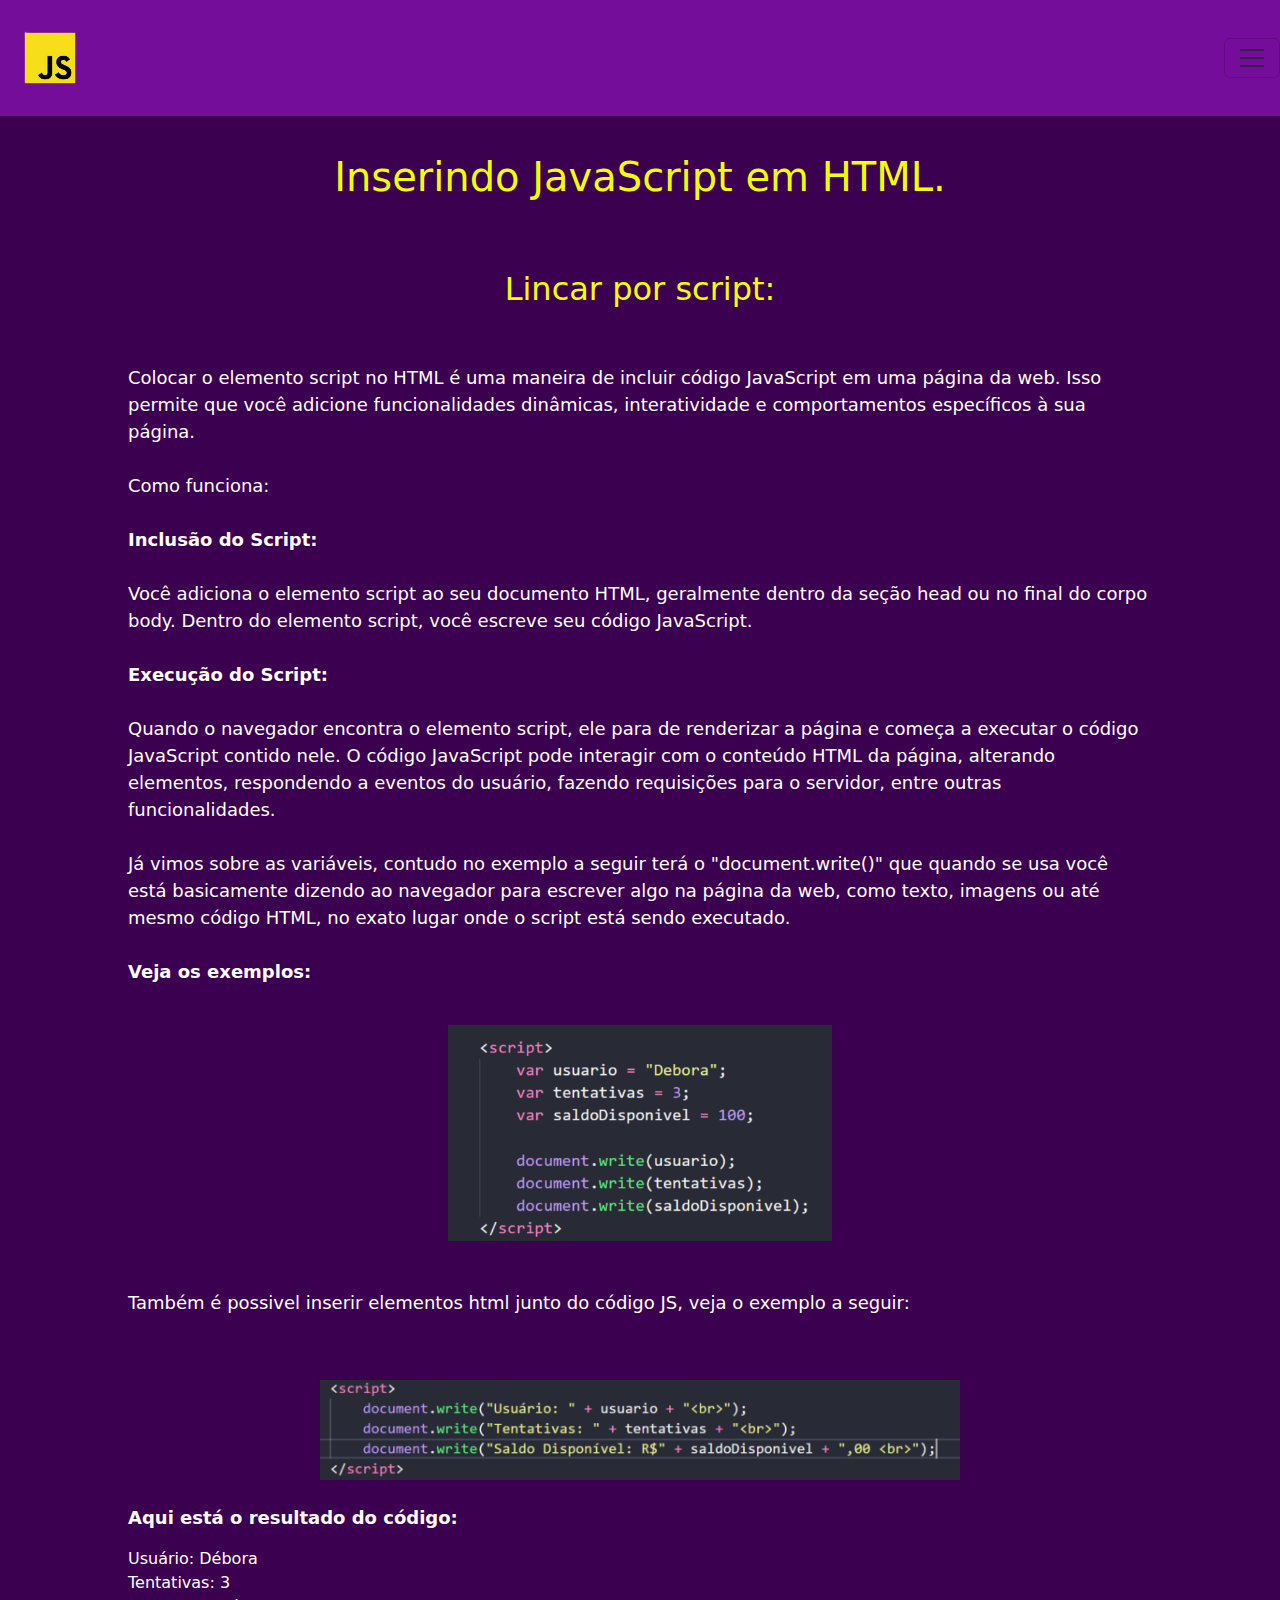
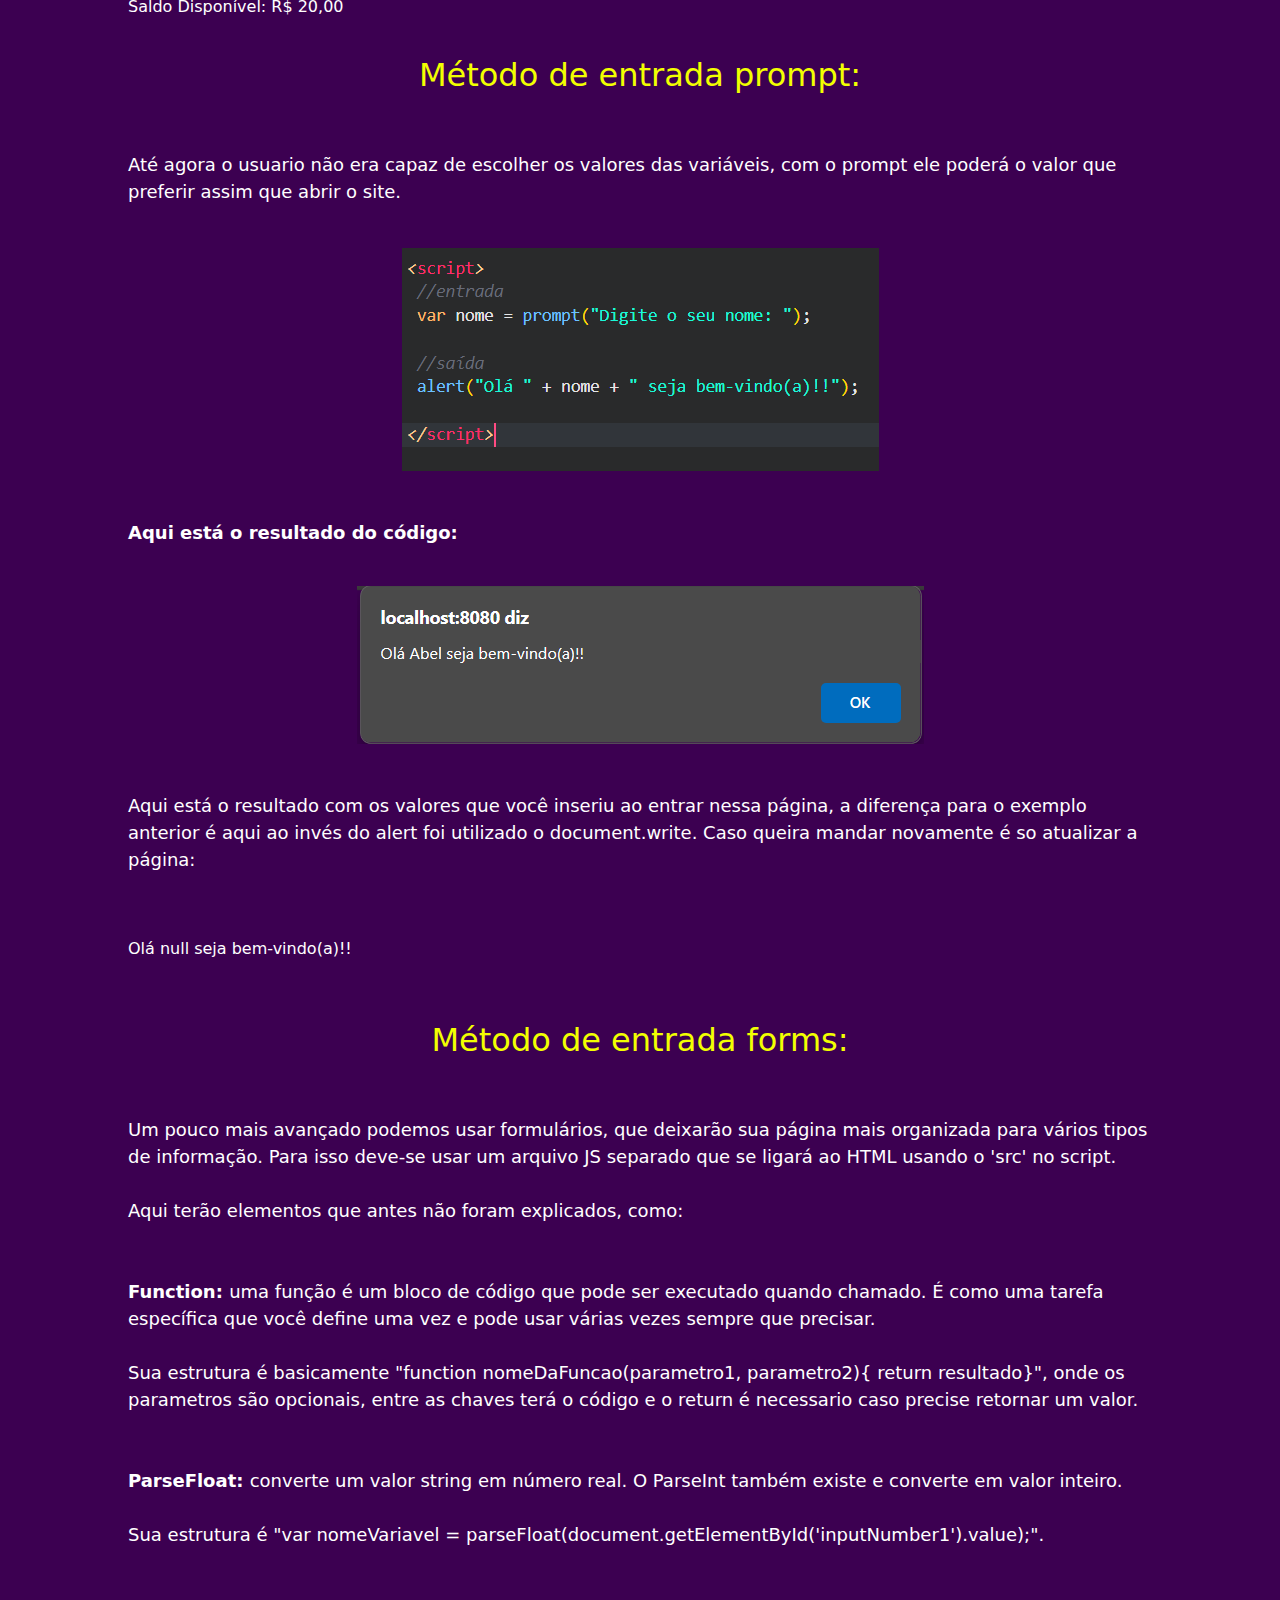
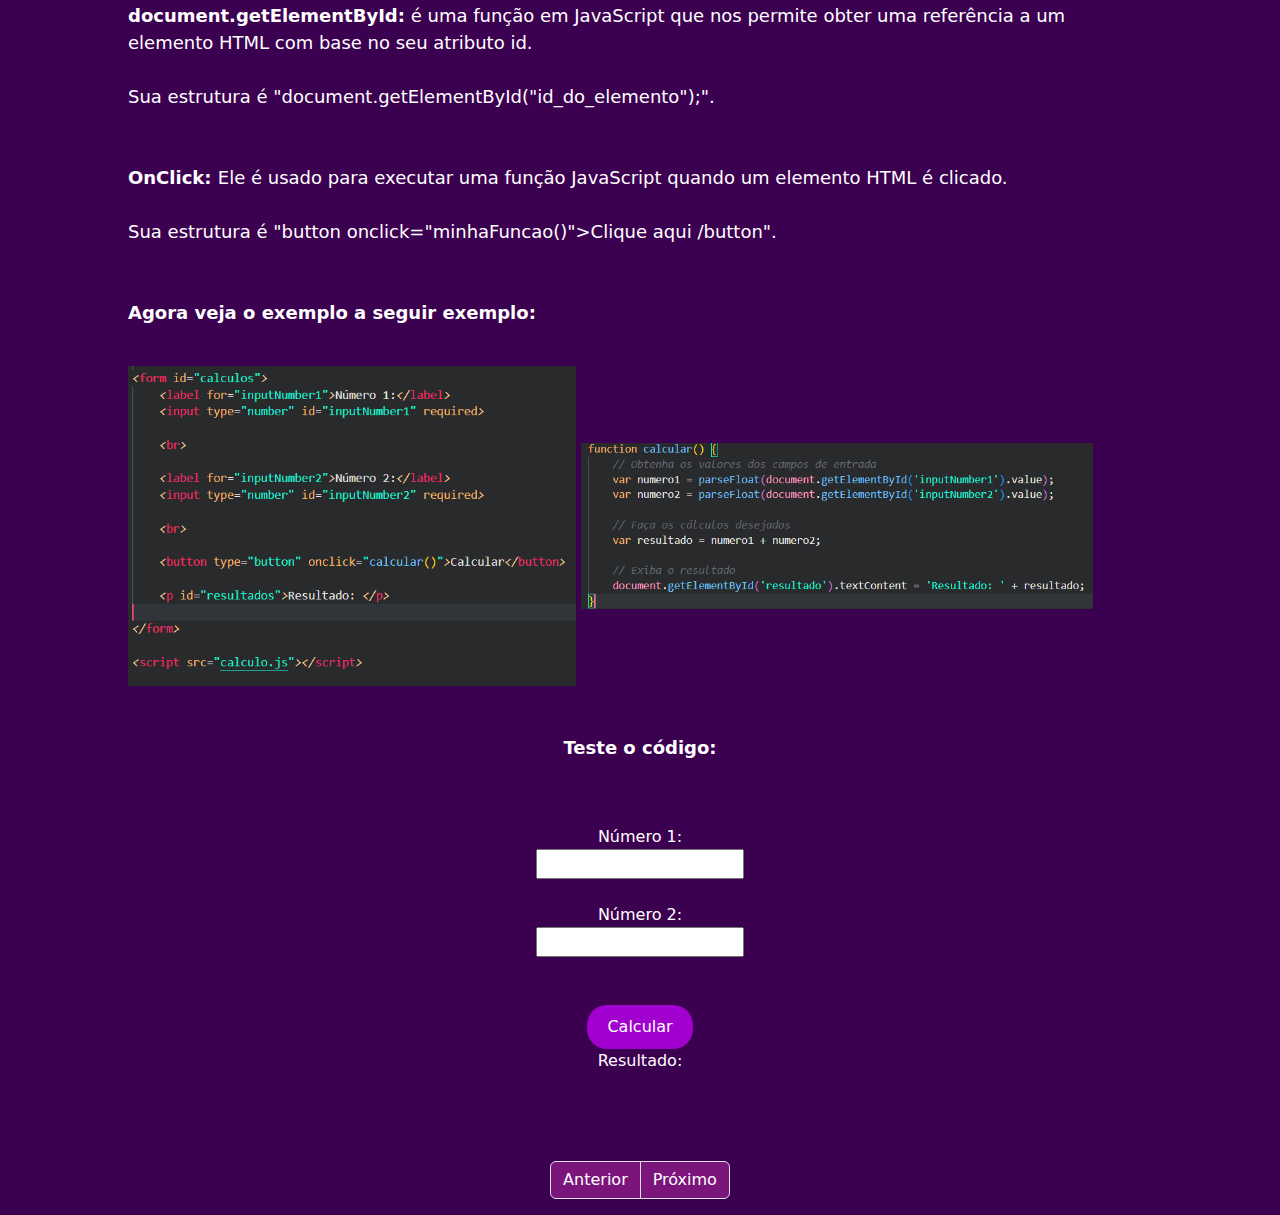
<file: Página_Principal/Lincar.html>
<!DOCTYPE html>
<html class="html" lang="en">
<head>
    <meta charset="UTF-8">
    <meta name="viewport" content="width=], initial-scale=1.0">
    <link rel="stylesheet" href="/Bootstrap/Aula Bootstrap/bootstrap-5.3.2-dist/css/bootstrap.css">
    <link rel="stylesheet" href="/CSS/style.css">
    <script href="/Bootstrap/Aula Bootstrap/bootstrap-5.3.2-dist/js/bootstrap.js" defer></script>
    <link href="https://cdn.jsdelivr.net/npm/bootstrap@5.3.2/dist/css/bootstrap.min.css" rel="stylesheet" integrity="sha384-T3c6CoIi6uLrA9TneNEoa7RxnatzjcDSCmG1MXxSR1GAsXEV/Dwwykc2MPK8M2HN" crossorigin="anonymous">
    <script src="https://cdn.jsdelivr.net/npm/bootstrap@5.3.2/dist/js/bootstrap.bundle.min.js" integrity="sha384-C6RzsynM9kWDrMNeT87bh95OGNyZPhcTNXj1NW7RuBCsyN/o0jlpcV8Qyq46cDfL" crossorigin="anonymous"></script>
    <title>Lincando com HTML</title>
</head>
<body class="body1">

 
  <div class="header">
    <nav class="navbar">
      <div class="container-fluid">
          <img class="Logo-Nav" src="/Imagens/Logo-Nav.png">
        <button class="navbar-toggler" type="button" data-bs-toggle="collapse" data-bs-target="#navbarNav" aria-controls="navbarNav" aria-expanded="false" aria-label="Toggle navigation">
          <span class="navbar-toggler-icon"></span>
        </button>
        <div class="collapse navbar-collapse" id="navbarNav">
          <ul class="navbar-nav">
            <li class="nav-item">
              <a class="nav-link" aria-current="page" href="/Página_Principal/index.html">Home</a>
            </li>
            <li class="nav-item">
              <a class="nav-link" href="Sobre.html">Sobre</a>
            </li>
          </ul>
        </div>
      </div>
    </nav>
  </div>

  <br>
  
  <h1 class="Titulo">Inserindo JavaScript em HTML.</h1>

  <br>
  <br>

  <h2 class="Titulo">Lincar por script:</h2>

  <br>
  <br>

  <p class="Paragrafos">
    Colocar o elemento script no HTML é uma maneira de incluir código JavaScript em uma página da web. 
    Isso permite que você adicione funcionalidades dinâmicas, interatividade e comportamentos específicos à sua página.    

    <br>
    <br>

    Como funciona:

    <br>
    <br>
    <strong>
    Inclusão do Script:
    </strong>
    <br>
    <br>

    Você adiciona o elemento script ao seu documento HTML, geralmente dentro da seção head ou no final do corpo body.
    Dentro do elemento script, você escreve seu código JavaScript.

    <br>
    <br>
    <strong>
    Execução do Script:
    </strong>
    <br>
    <br>

    Quando o navegador encontra o elemento script, ele para de renderizar a página e começa a executar o código JavaScript contido nele.
    O código JavaScript pode interagir com o conteúdo HTML da página, alterando elementos, respondendo a eventos do usuário, fazendo requisições para o servidor, entre outras funcionalidades.
    
    <br>
    <br>
    
    Já vimos sobre as variáveis, contudo no exemplo a seguir terá o "document.write()" que quando se usa você está basicamente dizendo ao navegador para escrever algo na página da web, como texto, imagens ou até mesmo código HTML, no exato lugar onde o script está sendo executado. 
    
    <br>
    <br>
    <strong> 
    Veja os exemplos:
    </strong>
    <br>
  </p>
  <br>

 <center>  
  <img class="script_image" src="/Imagens/Inserindo_script.png">
 </center>
  <br>
  <br>
  <p class="Paragrafos"> 
    Também é possivel inserir elementos html junto do código JS, veja o exemplo a seguir:
  </p>
  <br>
  <br>
 <center>
  <img class="script_image2" src="/Imagens/Inserindo_script2.png">
 </center>
  <br>
  <p class="Paragrafos"> 
    <strong>Aqui está o resultado do código:</strong>
  </p>

 <div class="scripts">
  <script>
    var usuario="Débora";
    var tentativas= 3;
    var saldoDisponivel=20;

    document.write("Usuário: ", usuario, "<br>");
    document.write("Tentativas: ", tentativas, "<br>");
    document.write("Saldo Disponível: R$ ", saldoDisponivel, ",00<br>");
  </script>
 </div>

 <br>

  <h2 class="Titulo">Método de entrada prompt:</h2>

  <br>
  <br>

  <p class="Paragrafos">
    Até agora o usuario não era capaz de escolher os valores das variáveis, com o prompt ele poderá o valor que preferir assim que abrir o site.
    <br>
    <br>
  </p>

 <center>
  <img src="/Imagens/Método_prompt1.png" title="Método Prompt1">
 </center>


  <br>
  <br>

  <p class="Paragrafos"> 
    <strong>Aqui está o resultado do código:</strong>
  </p>

  <br>

  <center>
  <img src="/Imagens/Prompt_resultado.png" title="Prompt_resultado">
  </center>

  <br>
  <br>

  <p class="Paragrafos">Aqui está o resultado com os valores que você inseriu ao entrar nessa página, a diferença para o exemplo anterior é aqui ao invés do alert foi utilizado o document.write. 
    Caso queira mandar novamente é so atualizar a página: </p>

  <br>
  <br>

 <div class="scripts">
  <script>

    //declaração de variaveis
    var name= prompt("Digite seu nome: ");

    //exibição dos resultados

    document.write("Olá ", name, " seja bem-vindo(a)!! <br>");
    
  </script>
 </div>

  <br>
  <br>

  <h2 class="Titulo">Método de entrada forms:</h2>

  <br>
  <br>

  <p class="Paragrafos">
    Um pouco mais avançado podemos usar formulários, que deixarão sua página mais organizada para vários tipos de informação.
    Para isso deve-se usar um arquivo JS separado que se ligará ao HTML usando o 'src' no script.

    <br>
    <br>

    Aqui terão elementos que antes não foram explicados, como: 

    <br>
    <br>
    <br>

    <strong>Function: </strong> uma função é um bloco de código que pode ser executado quando chamado.
     É como uma tarefa específica que você define uma vez e pode usar várias vezes sempre que precisar.

    <br>
    <br>

    Sua estrutura é basicamente "function nomeDaFuncao(parametro1, parametro2){ return resultado}", onde os parametros são opcionais, 
    entre as chaves terá o código e o return é necessario caso precise retornar um valor.

    <br>
    <br>
    <br>

    <strong>ParseFloat: </strong> converte um valor string em número real. O ParseInt também existe e converte em valor inteiro. 
    
    <br>
    <br>

    Sua estrutura é "var nomeVariavel = parseFloat(document.getElementById('inputNumber1').value);".

    <br>
    <br>
    <br>

    <strong>document.getElementById:</strong> é uma função em JavaScript que nos permite obter uma referência a um elemento HTML com base no seu atributo id. 
    
    <br>
    <br>

    Sua estrutura é "document.getElementById("id_do_elemento");".
    
    <br>
    <br>
    <br>
    
    <strong>OnClick: </strong>  Ele é usado para executar uma função JavaScript quando um elemento HTML é clicado.
    
    <br>
    <br>

    Sua estrutura é "button onclick="minhaFuncao()">Clique aqui /button".

    <br>
    <br>
    <br>

    <strong> Agora veja o exemplo a seguir exemplo:</strong>
  </p>

  <br>

  <img class="img1_dupla2" src="/Imagens/Formulário.png" title="Formulário_HTML">

  <img class="img2_dupla2" src="/Imagens/Formulário2.png" title="fomulário_JS">

  <br>
  <br>
  <br>
  
  <center>
  <p class="Paragrafos"><strong> Teste o código: </strong></p>
  </center>

  <br>
  <br>

  <form id="calculos">
    <label for="inputNumber1">Número 1:</label>
    <input type="number" id="inputNumber1" required>

    <br>

    <label for="inputNumber2">Número 2:</label>
    <input type="number" id="inputNumber2" required>

    <br>
    <br>

    <button class="botao" type="button" onclick="calcular()">Calcular</button>

    <p id="resultados">Resultado: </p>

  </form>

<script src="/JavaScript/formulario.js"></script>
  

  <br>
  <br>
  <br>


 <center>
  <div class="pagination-container">
   <nav aria-label="Page navigation">
    <ul class="pagination">
      <li class="page-item"><a class="page-link" href="/Página_Principal/Repetição.html">Anterior</a></li>
      <li class="page-item"><a class="page-link" href="/Página_Principal/index.html">Próximo</a></li>
    </ul>
   </nav>
  </div>
 </center> 
  

</body>
</html>
</file>
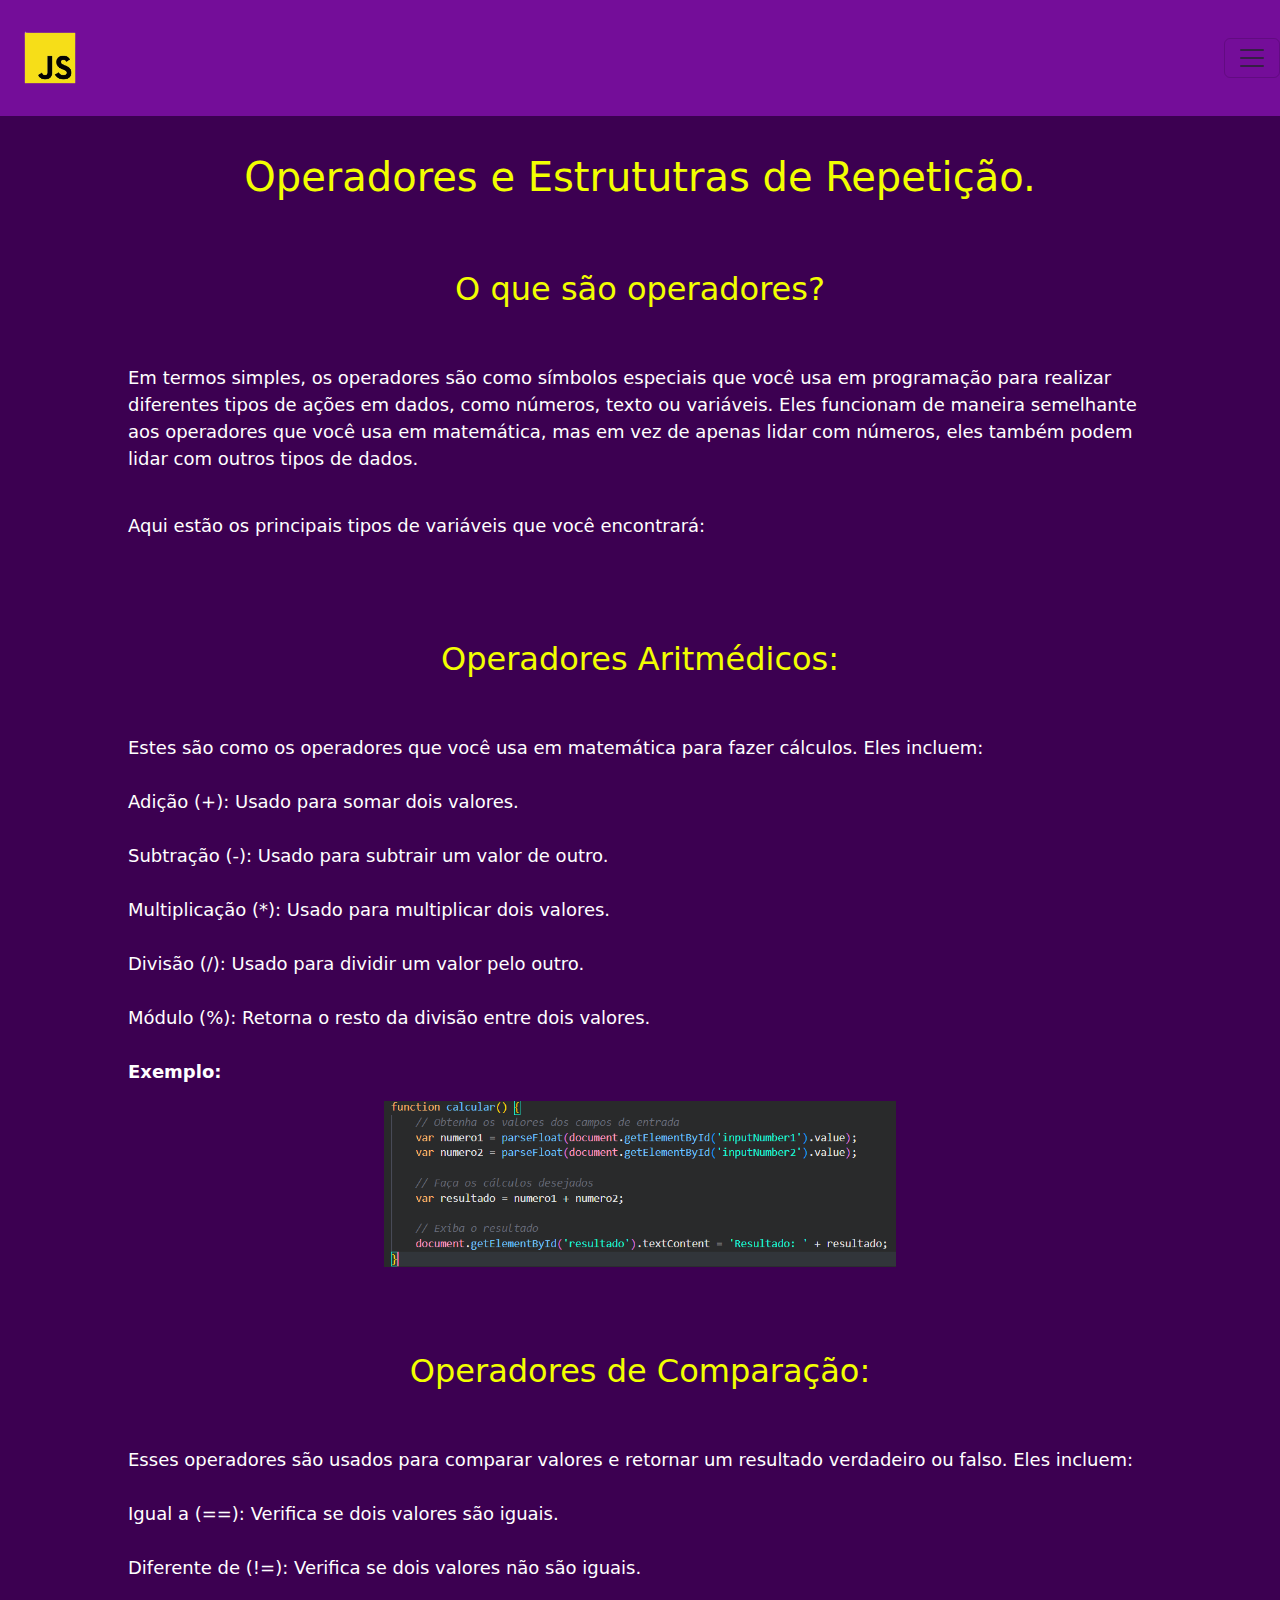
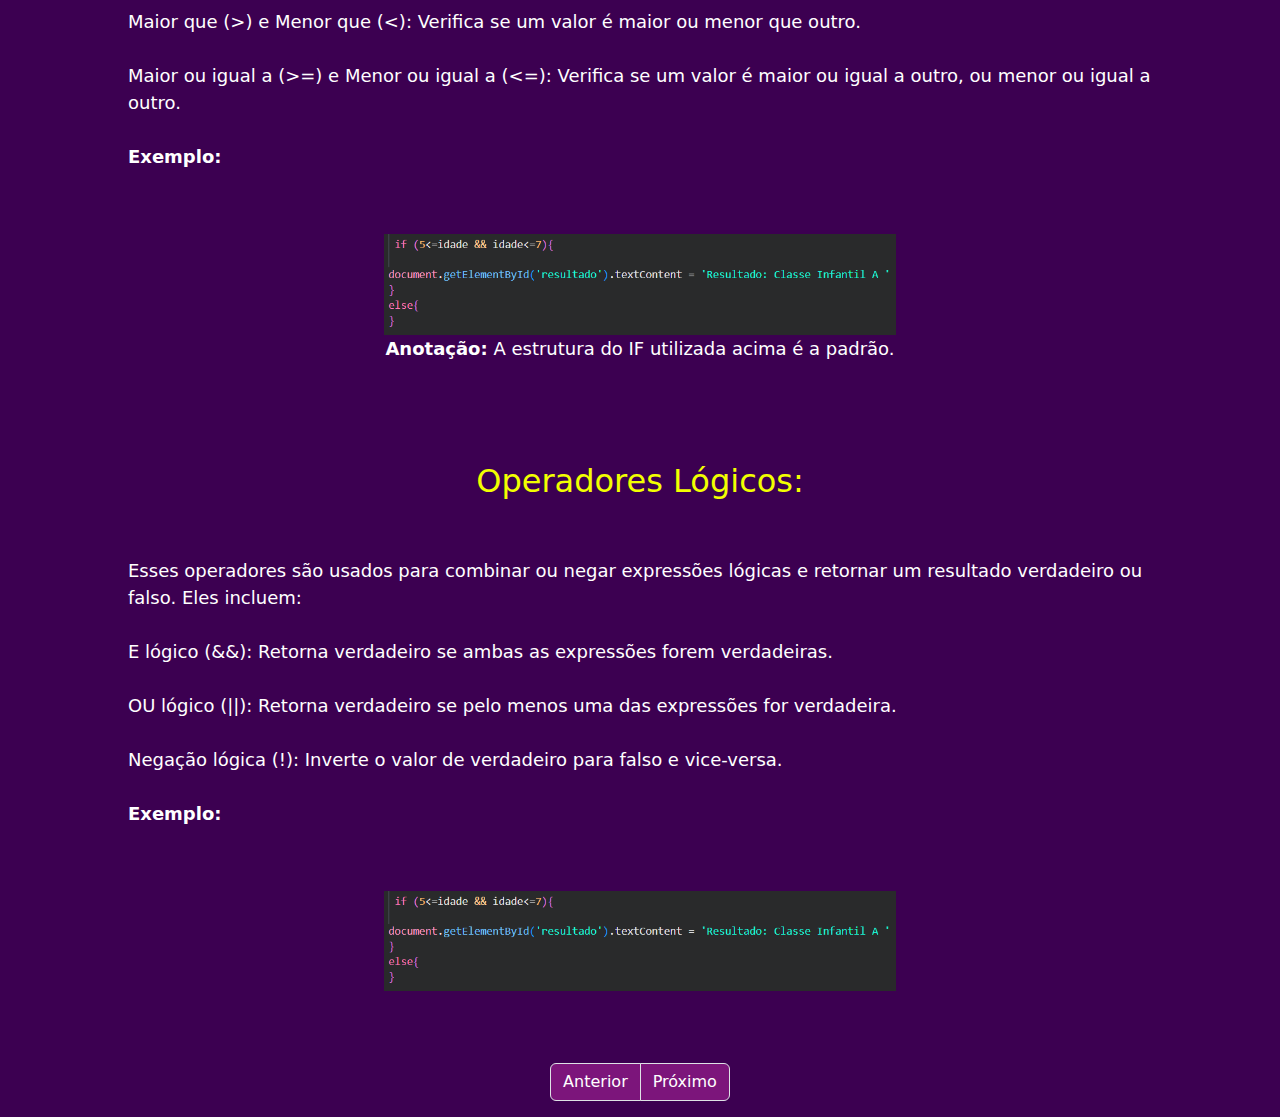
<file: Página_Principal/Operadores.html>
<!DOCTYPE html>
<html class="html" lang="en">
<head>
    <meta charset="UTF-8">
    <meta name="viewport" content="width=], initial-scale=1.0">
    <link rel="stylesheet" href="/Bootstrap/Aula Bootstrap/bootstrap-5.3.2-dist/css/bootstrap.css">
    <link rel="stylesheet" href="../CSS/style.css">
    <script href="/Bootstrap/Aula Bootstrap/bootstrap-5.3.2-dist/js/bootstrap.js" defer></script>
    <link href="https://cdn.jsdelivr.net/npm/bootstrap@5.3.2/dist/css/bootstrap.min.css" rel="stylesheet" integrity="sha384-T3c6CoIi6uLrA9TneNEoa7RxnatzjcDSCmG1MXxSR1GAsXEV/Dwwykc2MPK8M2HN" crossorigin="anonymous">
    <script src="https://cdn.jsdelivr.net/npm/bootstrap@5.3.2/dist/js/bootstrap.bundle.min.js" integrity="sha384-C6RzsynM9kWDrMNeT87bh95OGNyZPhcTNXj1NW7RuBCsyN/o0jlpcV8Qyq46cDfL" crossorigin="anonymous"></script>
    <title>Operadores</title>
</head>
<body class="body1">

  <div class="header">
    <nav class="navbar">
      <div class="container-fluid">
          <img class="Logo-Nav" src="/Imagens/Logo-Nav.png">
        <button class="navbar-toggler" type="button" data-bs-toggle="collapse" data-bs-target="#navbarNav" aria-controls="navbarNav" aria-expanded="false" aria-label="Toggle navigation">
          <span class="navbar-toggler-icon"></span>
        </button>
        <div class="collapse navbar-collapse" id="navbarNav">
          <ul class="navbar-nav">
            <li class="nav-item">
              <a class="nav-link" aria-current="page" href="/Página_Principal/index.html">Home</a>
            </li>
            <li class="nav-item">
              <a class="nav-link" href="Sobre.html">Sobre</a>
            </li>
          </ul>
        </div>
      </div>
    </nav>
  </div>

  
  <br>
  
  <h1 class="Titulo">Operadores e Estrututras de Repetição.</h1>
  
  <br>
  <br>

  <h2 class="Titulo">O que são operadores?</h2>

  <br>
  <br>

  <p class="Paragrafos">
    Em termos simples, os operadores são como símbolos especiais que você usa em programação para realizar diferentes tipos de ações em dados, 
    como números, texto ou variáveis. Eles funcionam de maneira semelhante aos operadores que você usa em matemática, mas em vez de apenas lidar com números, eles também podem lidar com outros tipos de dados.
  </p>
  <br>
  <p class="Paragrafos"> 
    Aqui estão os principais tipos de variáveis que você encontrará:
  </p>

  <br>
  <br>
  <br>

  <h2 class="Titulo">Operadores Aritmédicos:</h2>

  <br>
  <br>

  <p class="Paragrafos">
    Estes são como os operadores que você usa em matemática para fazer cálculos. Eles incluem:
    <br>
    <br>
    Adição (+): Usado para somar dois valores.
    <br>
    <br>
    Subtração (-): Usado para subtrair um valor de outro. 
    <br>
    <br>
    Multiplicação (*): Usado para multiplicar dois valores.
    <br>
    <br>
    Divisão (/): Usado para dividir um valor pelo outro.
    <br>
    <br>
    Módulo (%): Retorna o resto da divisão entre dois valores.
    <br>
    <br>
    <strong>Exemplo:</strong>
  </p>

  <center>
    <img class="img2_dupla2" src="/Imagens/Formulário2.png" alt="Operadores Aritmédicos" title="Operadores Aritmédicos">
  </center>

  <br>
  <br>
  <br>

  <h2 class="Titulo">Operadores de Comparação:</h2>

  <br>
  <br>

  <p class="Paragrafos">
    Esses operadores são usados para comparar valores e retornar um resultado verdadeiro ou falso. Eles incluem:
    <br>
    <br>
    Igual a (==): Verifica se dois valores são iguais.
    <br>
    <br>
    Diferente de (!=): Verifica se dois valores não são iguais.
    <br>
    <br>
    Maior que (>) e Menor que (<): Verifica se um valor é maior ou menor que outro.
    <br>
    <br>
    Maior ou igual a (>=) e Menor ou igual a (<=): Verifica se um valor é maior ou igual a outro, ou menor ou igual a outro.
    <br>
    <br>
    <strong>Exemplo:</strong>
  </p>

  <br>
  <br>

  <center>
    <img class="img2_dupla2" src="/Imagens/Comparadores.png" alt="Operadores Comparação" title="Operadores Comparação">

  <p class="Paragrafos"><strong>Anotação:</strong> A estrutura do IF utilizada acima é a padrão. </p>
  </center>

  <br>
  <br>
  <br>

  <h2 class="Titulo">Operadores Lógicos:</h2>

  <br>
  <br>

  <p class="Paragrafos">
    Esses operadores são usados para combinar ou negar expressões lógicas e retornar um resultado verdadeiro ou falso. Eles incluem:
    <br>
    <br>
    E lógico (&&): Retorna verdadeiro se ambas as expressões forem verdadeiras.
    <br>
    <br>
    OU lógico (||): Retorna verdadeiro se pelo menos uma das expressões for verdadeira.
    <br>
    <br>
    Negação lógica (!): Inverte o valor de verdadeiro para falso e vice-versa.
    <br>
    <br>
   <strong>Exemplo: </strong>
  </p>

  <br>
  <br>

  <center>
    <img class="img2_dupla2" src="/Imagens/Comparadores.png" alt="Operadores Lógicos" title="Operadores Lógicos">
  </center>

  <br>
  <br>
  <br>


 <center>
  <div class="pagination-container">
   <nav aria-label="Page navigation">
    <ul class="pagination">
      <li class="page-item"><a class="page-link" href="/Página_Principal/Variaveis_2.html">Anterior</a></li>
      <li class="page-item"><a class="page-link" href="/Página_Principal/Repetição.html">Próximo</a></li>
    </ul>
   </nav>
  </div>
 </center> 
  

</body>
</html>
</file>
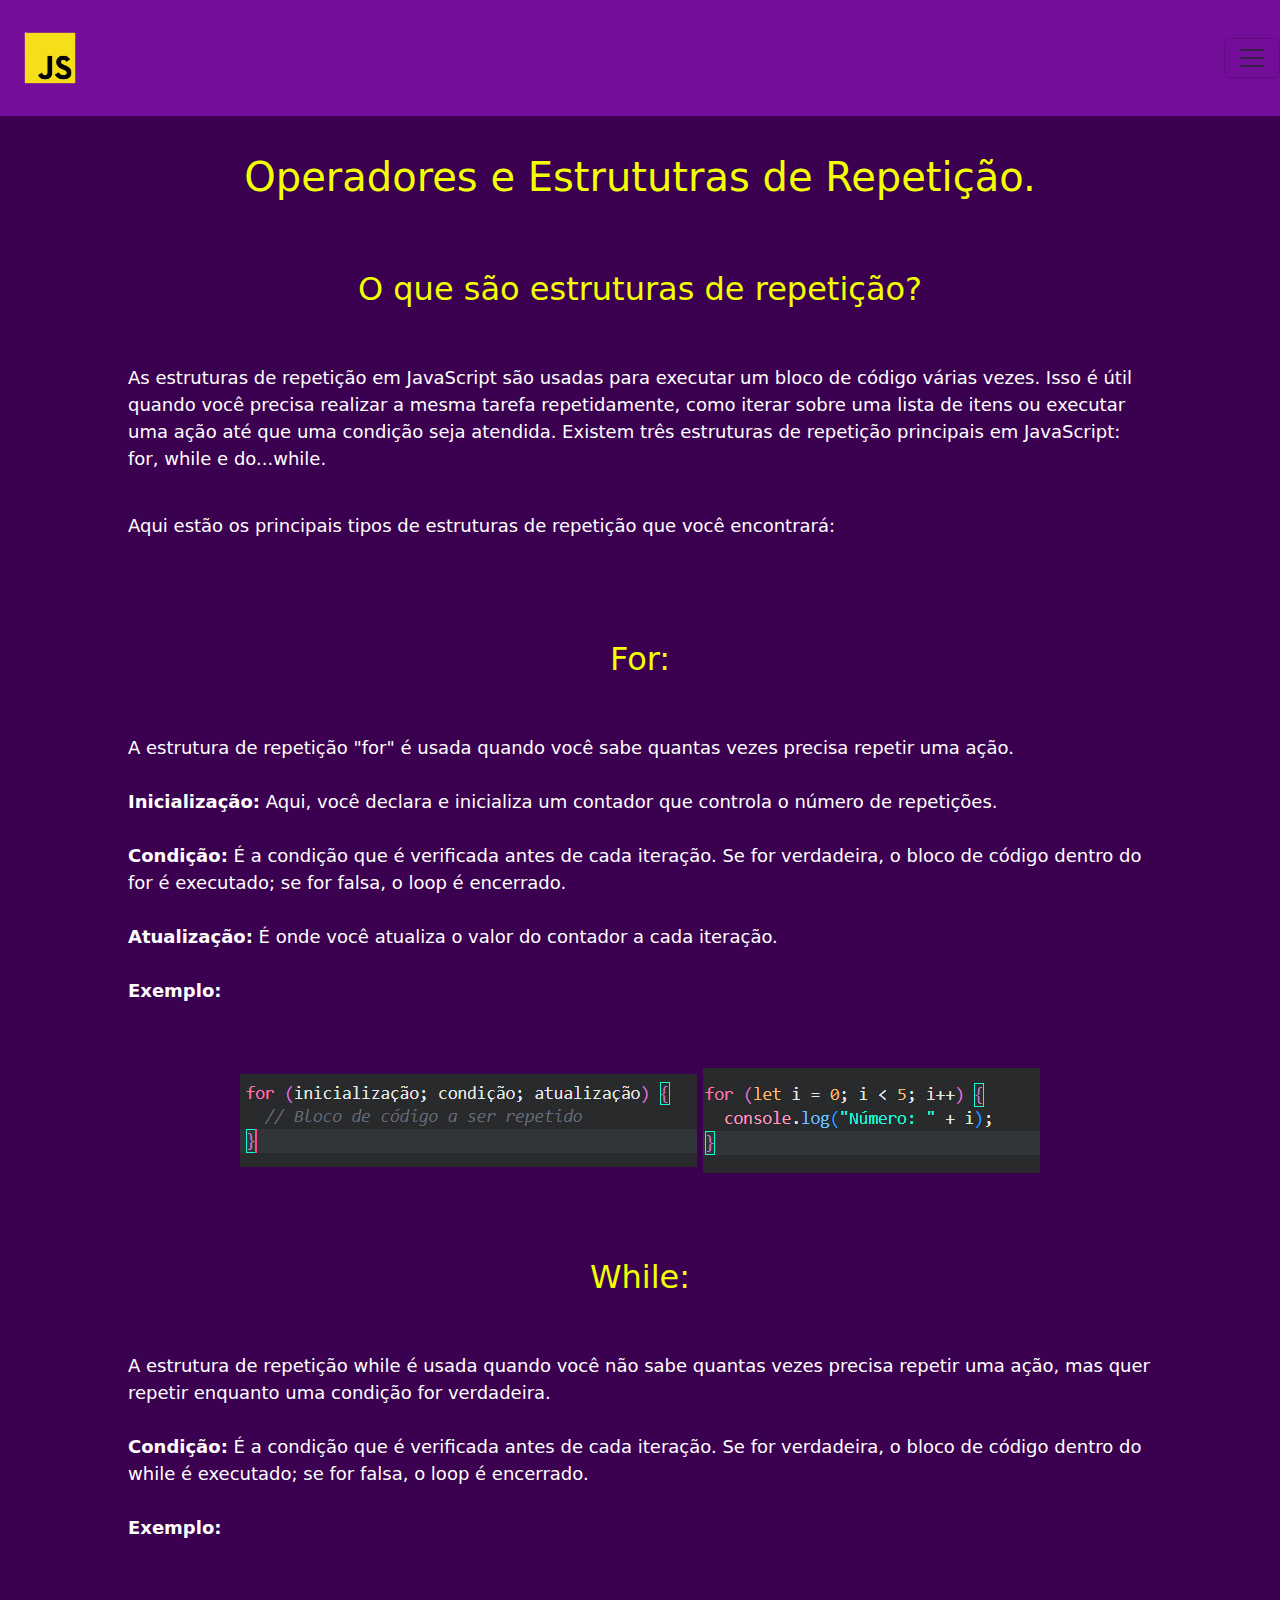
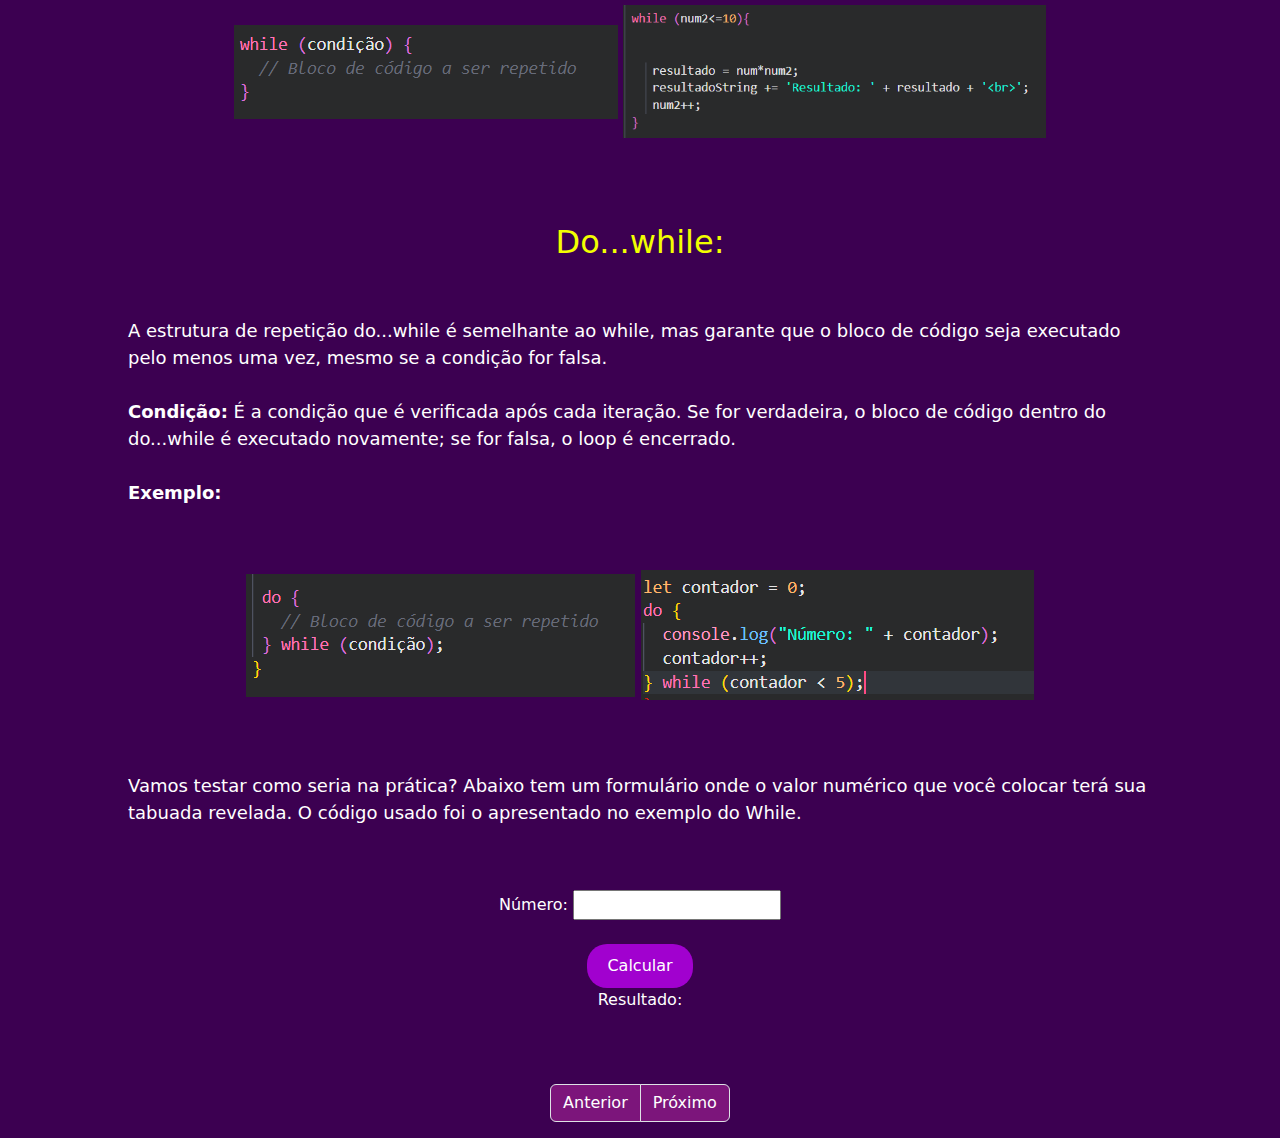
<file: Página_Principal/Repetição.html>
<!DOCTYPE html>
<html class="html" lang="en">
<head>
    <meta charset="UTF-8">
    <meta name="viewport" content="width=], initial-scale=1.0">
    <link rel="stylesheet" href="../Bootstrap/Aula Bootstrap/bootstrap-5.3.2-dist/css/bootstrap.css">
    <link rel="stylesheet" href="../CSS/style.css">
    <script href="../Bootstrap/Aula Bootstrap/bootstrap-5.3.2-dist/js/bootstrap.js" defer></script>
    <link href="https://cdn.jsdelivr.net/npm/bootstrap@5.3.2/dist/css/bootstrap.min.css" rel="stylesheet" integrity="sha384-T3c6CoIi6uLrA9TneNEoa7RxnatzjcDSCmG1MXxSR1GAsXEV/Dwwykc2MPK8M2HN" crossorigin="anonymous">
    <script src="https://cdn.jsdelivr.net/npm/bootstrap@5.3.2/dist/js/bootstrap.bundle.min.js" integrity="sha384-C6RzsynM9kWDrMNeT87bh95OGNyZPhcTNXj1NW7RuBCsyN/o0jlpcV8Qyq46cDfL" crossorigin="anonymous"></script>
    <title>Operadores</title>
</head>
<body class="body1">


  <div class="header">
    <nav class="navbar">
      <div class="container-fluid">
          <img class="Logo-Nav" src="../Imagens/Logo-Nav.png">
        <button class="navbar-toggler" type="button" data-bs-toggle="collapse" data-bs-target="#navbarNav" aria-controls="navbarNav" aria-expanded="false" aria-label="Toggle navigation">
          <span class="navbar-toggler-icon"></span>
        </button>
        <div class="collapse navbar-collapse" id="navbarNav">
          <ul class="navbar-nav">
            <li class="nav-item">
              <a class="nav-link" aria-current="page" href="index.html">Home</a>
            </li>
            <li class="nav-item">
              <a class="nav-link" href="Sobre.html">Sobre</a>
            </li>
          </ul>
        </div>
      </div>
    </nav>
  </div>

  <br>

   <h1 class="Titulo">Operadores e Estrututras de Repetição.</h1>

  <br>
  <br>

  <h2 class="Titulo">O que são estruturas de repetição?</h2>

  <br>
  <br>

  <p class="Paragrafos">
    As estruturas de repetição em JavaScript são usadas para executar um bloco de código várias vezes. 
    Isso é útil quando você precisa realizar a mesma tarefa repetidamente, como iterar sobre uma lista de itens ou executar uma ação até que uma condição seja atendida. 
    Existem três estruturas de repetição principais em JavaScript: for, while e do...while.
  </p>
  <br>
  <p class="Paragrafos"> 
    Aqui estão os principais tipos de estruturas de repetição que você encontrará:
  </p>

  <br>
  <br>
  <br>

  <h2 class="Titulo">For:</h2>

  <br>
  <br>

  <p class="Paragrafos">
    A estrutura de repetição "for" é usada quando você sabe quantas vezes precisa repetir uma ação.
    <br>
    <br>
    <strong>Inicialização:</strong> Aqui, você declara e inicializa um contador que controla o número de repetições.
    <br>
    <br>
    <strong>Condição:</strong> É a condição que é verificada antes de cada iteração. Se for verdadeira, o bloco de código dentro do for é executado; se for falsa, o loop é encerrado.
    <br>
    <br>
    <strong>Atualização:</strong> É onde você atualiza o valor do contador a cada iteração.
    <br>
    <br>
    <strong>Exemplo: </strong>
    
  </p>

  <br>
  <br>

  <center>
  <img src="../Imagens/For_1.png" alt="For_1" title="For_1">
  <img src="../Imagens/For_2.png" alt="For_2" title="For_2">
  </center>

  <br>
  <br>
  <br>

  <h2 class="Titulo">While:</h2>

  <br>
  <br>

  <p class="Paragrafos">
    A estrutura de repetição while é usada quando você não sabe quantas vezes precisa repetir uma ação, mas quer repetir enquanto uma condição for verdadeira.
    <br>
    <br>
    <strong>Condição:</strong> É a condição que é verificada antes de cada iteração. 
    Se for verdadeira, o bloco de código dentro do while é executado; se for falsa, o loop é encerrado.
    <br>
    <br>
   <strong>Exemplo:</strong>
  </p>

  <br>
  <br>

  <center>
    <img src="../Imagens/While_1.png" alt="While_1" title="While_1">
    <img class= "img1_dupla1" src="../Imagens/While_2.png" alt="While_2" title="While_2">
  </center>

  <br>
  <br>
  <br>

  <h2 class="Titulo">Do...while: </h2>

  <br>
  <br>

  <p class="Paragrafos">
    A estrutura de repetição do...while é semelhante ao while, mas garante que o bloco de código seja executado pelo menos uma vez, mesmo se a condição for falsa.
    <br>
    <br>
    <strong>Condição:</strong> É a condição que é verificada após cada iteração. Se for verdadeira, o bloco de código dentro do do...while é executado novamente; se for falsa, o loop é encerrado.
    <br>
    <br>
    <strong>Exemplo:</strong> 
  </p>

  <br>
  <br>

  <center>
    <img src="../Imagens/Do_1.png" alt="Do_1" title="Do_1">
    <img src="../Imagens/Do_2.png" alt="Do_2" title="Do_2">
  </center>

  <br>
  <br>
  <br>

  <p class="Paragrafos">
    Vamos testar como seria na prática? Abaixo tem um formulário onde o valor numérico que você colocar terá sua tabuada revelada. 
    O código usado foi o apresentado no exemplo do While. 
  </p>

  <br>
  <br>

 <center>
  <form id="forms">
     
    <label for="numero"> Número: </label>
    <input type="number" id="numero" required>

    <br>
    <br>

    <button class="botao" type="button" onclick="calcular()">Calcular</button>

    <div id="resultados" style="white-space: pre-line;">Resultado:</div> 
  </form>
 
 <script src="../JavaScript/tabuada.js"></script>

 </center>

 <br>
 <br>
 <br>
 
  <div class="pagination-container">
   <nav aria-label="Page navigation">
    <ul class="pagination">
      <li class="page-item"><a class="page-link" href="Operadores.html">Anterior</a></li>
      <li class="page-item"><a class="page-link" href="Lincar.html">Próximo</a></li>
    </ul>
   </nav>
  </div>
  
  

</body>
</html>
</file>
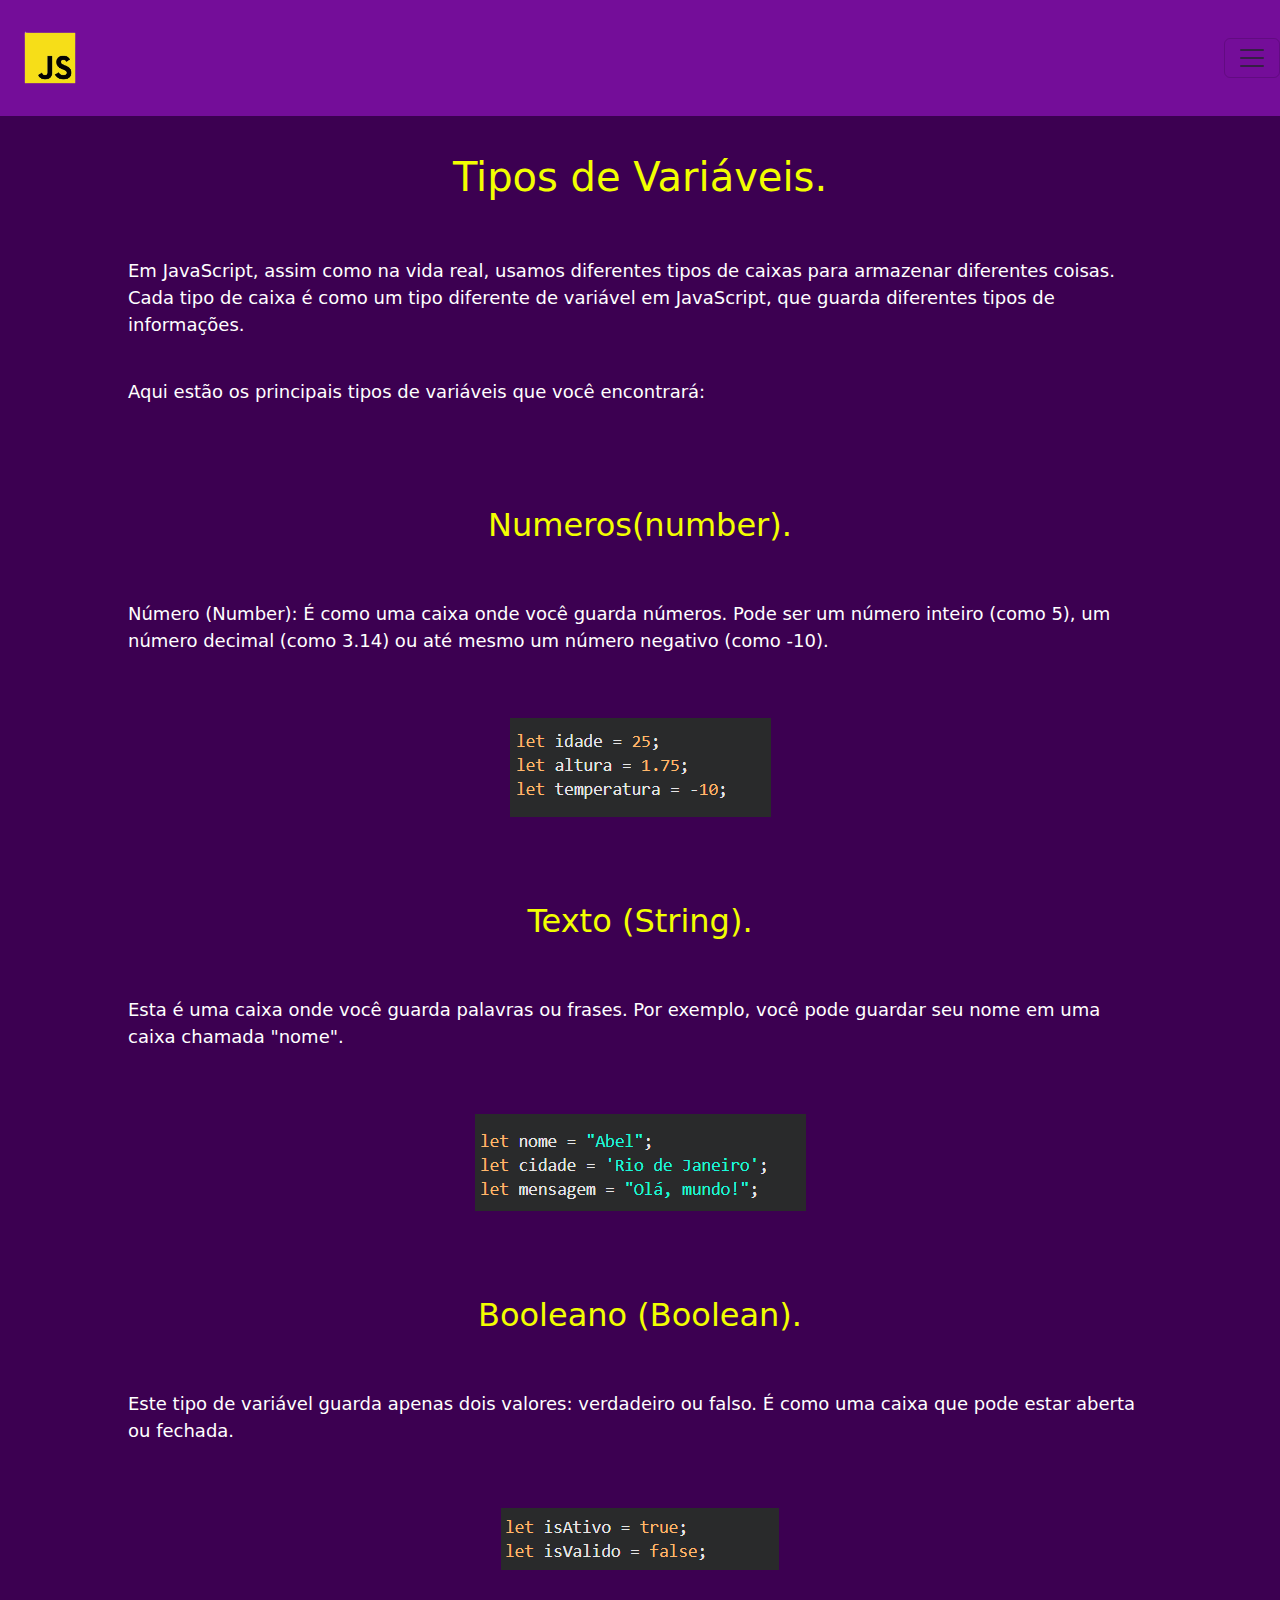
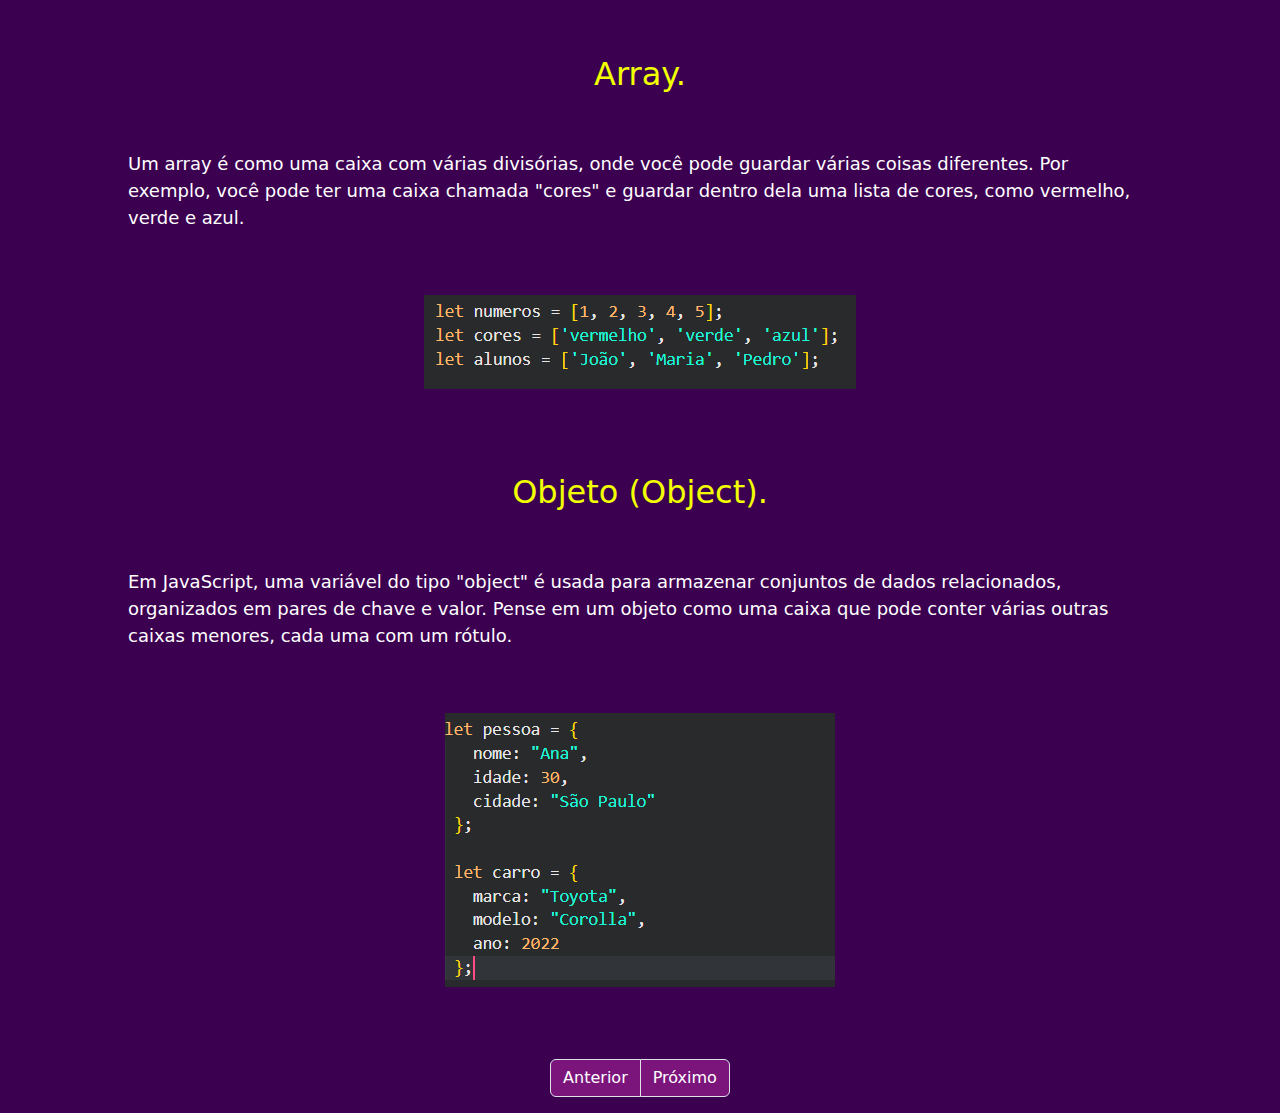
<file: Página_Principal/Variaveis.html>
<!DOCTYPE html>
<html class="html" lang="en">
<head>
    <meta charset="UTF-8">
    <meta name="viewport" content="width=], initial-scale=1.0">
    <link rel="stylesheet" href="/Bootstrap/Aula Bootstrap/bootstrap-5.3.2-dist/css/bootstrap.css">
    <link rel="stylesheet" href="../CSS/style.css">
    <script href="/Bootstrap/Aula Bootstrap/bootstrap-5.3.2-dist/js/bootstrap.js" defer></script>
    <link href="https://cdn.jsdelivr.net/npm/bootstrap@5.3.2/dist/css/bootstrap.min.css" rel="stylesheet" integrity="sha384-T3c6CoIi6uLrA9TneNEoa7RxnatzjcDSCmG1MXxSR1GAsXEV/Dwwykc2MPK8M2HN" crossorigin="anonymous">
    <script src="https://cdn.jsdelivr.net/npm/bootstrap@5.3.2/dist/js/bootstrap.bundle.min.js" integrity="sha384-C6RzsynM9kWDrMNeT87bh95OGNyZPhcTNXj1NW7RuBCsyN/o0jlpcV8Qyq46cDfL" crossorigin="anonymous"></script>
    <title>Tipos de Variáveis</title>
</head>
<body class="body1">

  <div class="header">
    <nav class="navbar">
      <div class="container-fluid">
          <img class="Logo-Nav" src="/Imagens/Logo-Nav.png">
        <button class="navbar-toggler" type="button" data-bs-toggle="collapse" data-bs-target="#navbarNav" aria-controls="navbarNav" aria-expanded="false" aria-label="Toggle navigation">
          <span class="navbar-toggler-icon"></span>
        </button>
        <div class="collapse navbar-collapse" id="navbarNav">
          <ul class="navbar-nav">
            <li class="nav-item">
              <a class="nav-link" aria-current="page" href="/Página_Principal/index.html">Home</a>
            </li>
            <li class="nav-item">
              <a class="nav-link" href="Sobre.html">Sobre</a>
            </li>
          </ul>
        </div>
      </div>
    </nav>
  </div>

  <br>

   <h1 class="Titulo">Tipos de Variáveis.</h1>

  <br>
  <br>

  <p class="Paragrafos">Em JavaScript, assim como na vida real, usamos diferentes tipos de caixas para armazenar diferentes coisas. 
    Cada tipo de caixa é como um tipo diferente de variável em JavaScript, que guarda diferentes tipos de informações. 
  </p>
  <br>
  <p class="Paragrafos"> 
    Aqui estão os principais tipos de variáveis que você encontrará:
  </p>

  <br>
  <br>
  <br>

  <h2 class="Titulo">Numeros(number).</h2>

  <br>
  <br>

  <p class="Paragrafos">
    Número (Number): É como uma caixa onde você guarda números. Pode ser um número inteiro (como 5), um número decimal (como 3.14) ou até mesmo um número negativo (como -10).
  </p>

  <br>
  <br>

  <center>
    <img src="/Imagens/let_number.png" alt="let_number" title="let_number">
  </center>

  <br>
  <br>
  <br>



  <h2 class="Titulo">Texto (String).</h2>

  <br>
  <br>

  <p class="Paragrafos">
    Esta é uma caixa onde você guarda palavras ou frases. Por exemplo, você pode guardar seu nome em uma caixa chamada "nome".
  </p>

  <br>
  <br>

  <center>
    <img src="/Imagens/let_string.png" alt="let_string" title="let_string">
  </center>
  
  <br>
  <br>
  <br>

  <h2 class="Titulo">Booleano (Boolean).</h2>

  <br>
  <br>

  <p class="Paragrafos">
    Este tipo de variável guarda apenas dois valores: verdadeiro ou falso. É como uma caixa que pode estar aberta ou fechada.
  </p>

  <br>
  <br>

  <center>
    <img src="/Imagens/let_boolean.png" alt="let_boolean" title="let_boolean">
  </center>

  <br>
  <br>
  <br>

  <h2 class="Titulo">Array.</h2>

  <br>
  <br>

  <p class="Paragrafos">
    Um array é como uma caixa com várias divisórias, onde você pode guardar várias coisas diferentes. 
    Por exemplo, você pode ter uma caixa chamada "cores" e guardar dentro dela uma lista de cores, como vermelho, verde e azul.
  </p>

  <br>
  <br>

  <center>
    <img src="/Imagens/let_array.png" alt="let_array" title="let_array">
  </center>

  <br>
  <br>
  <br>

  <h2 class="Titulo">Objeto (Object).</h2>

  <br>
  <br>

  <p class="Paragrafos">
    Em JavaScript, uma variável do tipo "object" é usada para armazenar conjuntos de dados relacionados, organizados em pares de chave e valor. 
    Pense em um objeto como uma caixa que pode conter várias outras caixas menores, cada uma com um rótulo.
  </p>

  <br>
  <br>

  <center>
    <img src="/Imagens/let_object.png" alt="let_object" title="let_object">
  </center>

  <br>
  <br>
  <br>

  <div class="pagination-container">
    <nav aria-label="Page navigation">
     <ul class="pagination">
       <li class="page-item"><a class="page-link" href="/Página_Principal/index.html">Anterior</a></li>
       <li class="page-item"><a class="page-link" href="/Página_Principal/Variaveis_2.html">Próximo</a></li>
     </ul>
    </nav>
   </div>

  
  

</body>
</html>
</file>
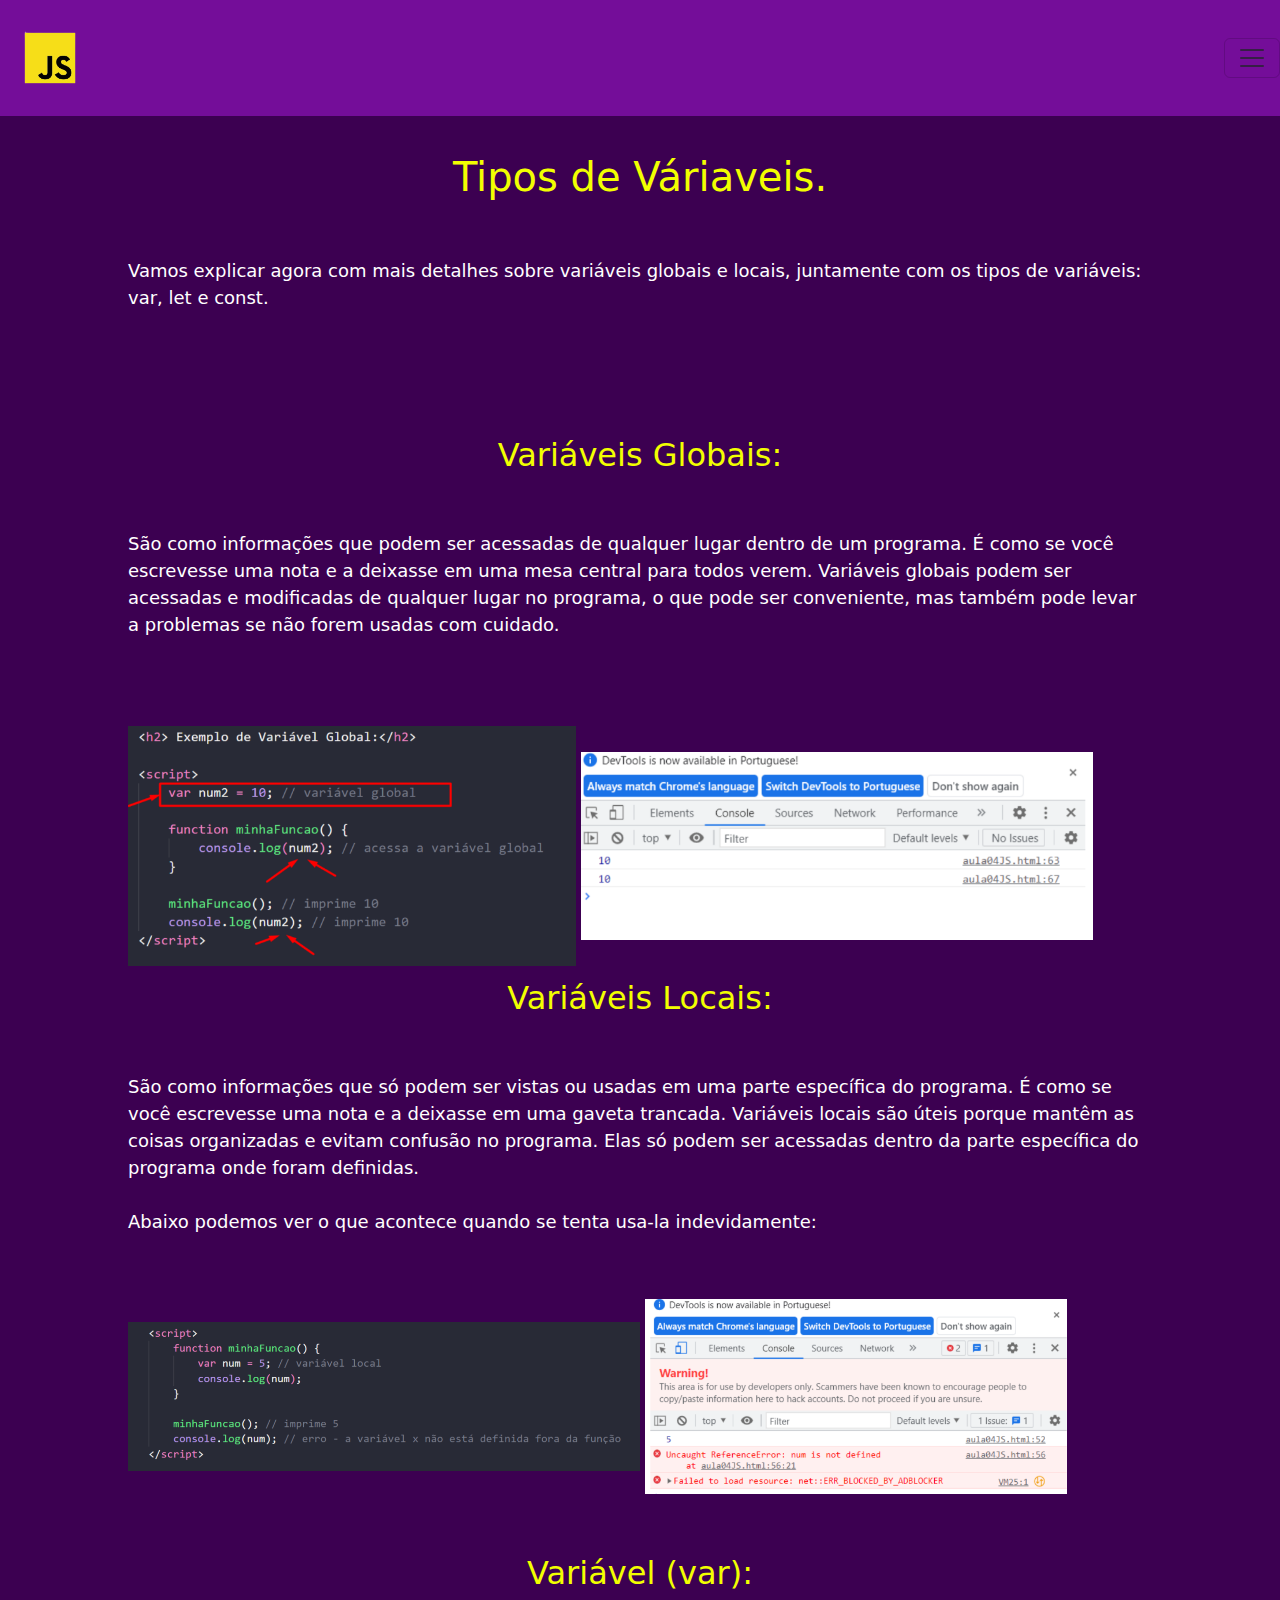
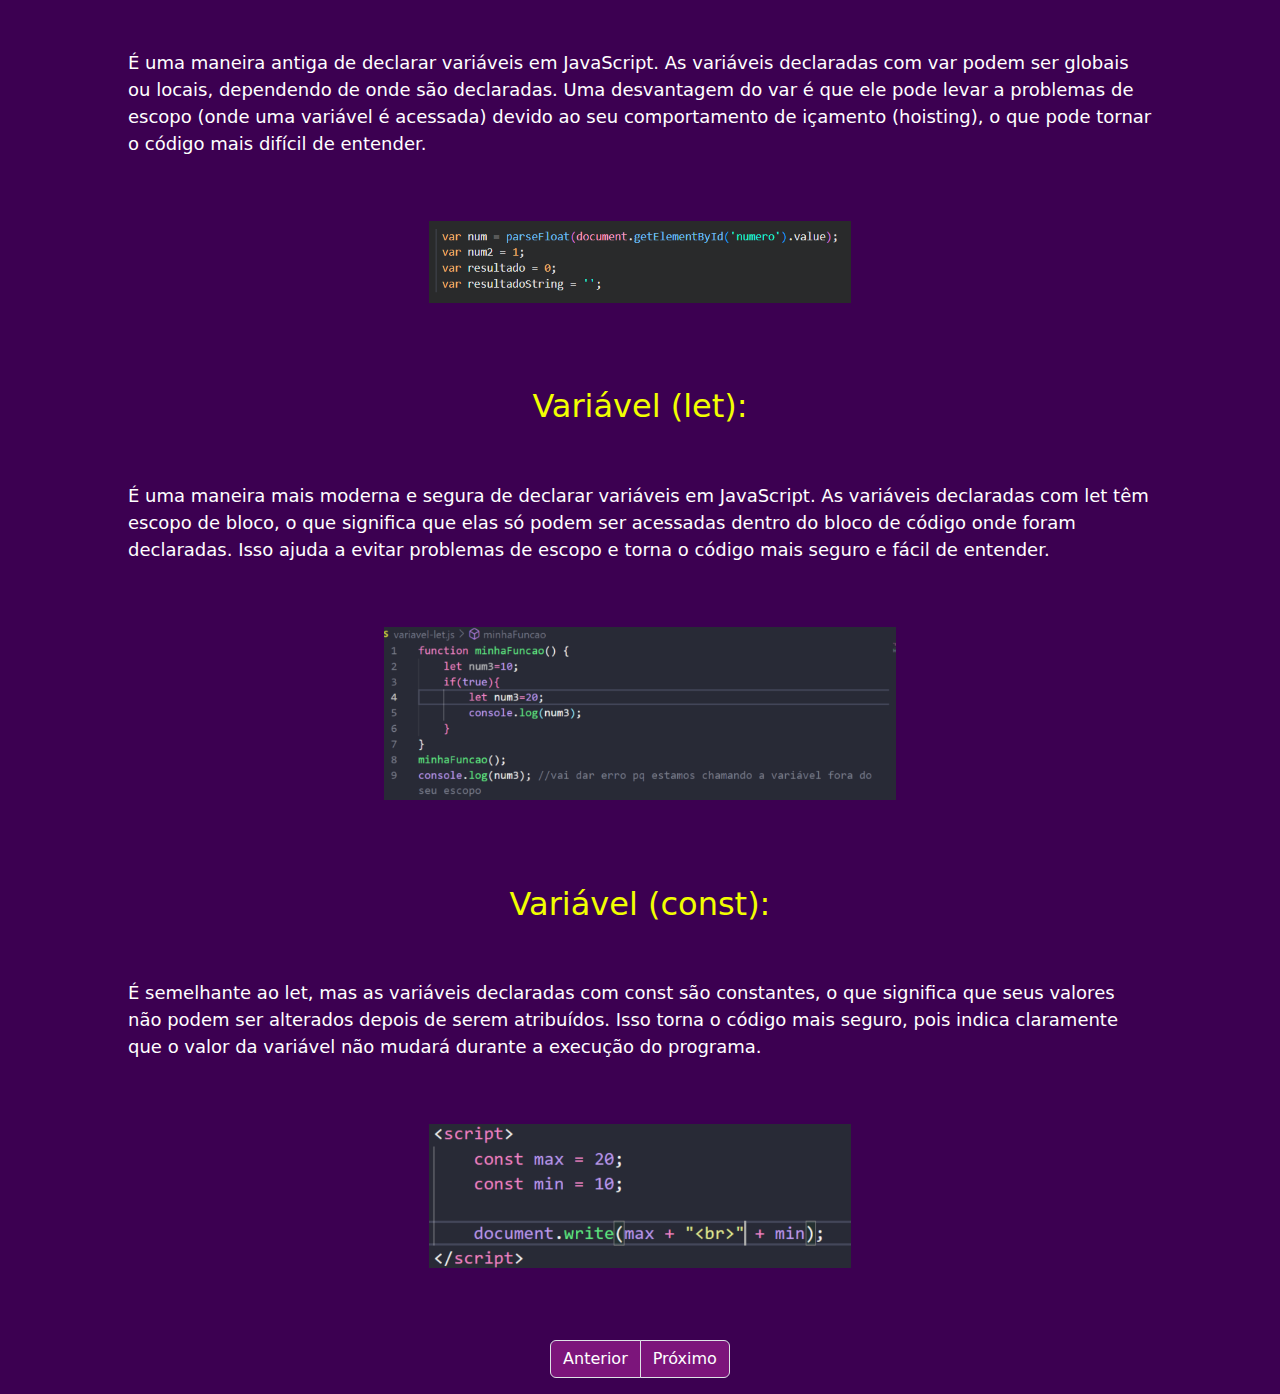
<file: Página_Principal/Variaveis_2.html>
<!DOCTYPE html>
<html class="html" lang="en">
<head>
    <meta charset="UTF-8">
    <meta name="viewport" content="width=], initial-scale=1.0">
    <link rel="stylesheet" href="../Bootstrap/Aula Bootstrap/bootstrap-5.3.2-dist/css/bootstrap.css">
    <link rel="stylesheet" href="../CSS/style.css">
    <script href="../Bootstrap/Aula Bootstrap/bootstrap-5.3.2-dist/js/bootstrap.js" defer></script>
    <link href="https://cdn.jsdelivr.net/npm/bootstrap@5.3.2/dist/css/bootstrap.min.css" rel="stylesheet" integrity="sha384-T3c6CoIi6uLrA9TneNEoa7RxnatzjcDSCmG1MXxSR1GAsXEV/Dwwykc2MPK8M2HN" crossorigin="anonymous">
    <script src="https://cdn.jsdelivr.net/npm/bootstrap@5.3.2/dist/js/bootstrap.bundle.min.js" integrity="sha384-C6RzsynM9kWDrMNeT87bh95OGNyZPhcTNXj1NW7RuBCsyN/o0jlpcV8Qyq46cDfL" crossorigin="anonymous"></script>
    <title>Tipos de Variáveis</title>
</head>
<body class="body1">


  <div class="header">
    <nav class="navbar">
      <div class="container-fluid">
          <img class="Logo-Nav" src="../Imagens/Logo-Nav.png">
        <button class="navbar-toggler" type="button" data-bs-toggle="collapse" data-bs-target="#navbarNav" aria-controls="navbarNav" aria-expanded="false" aria-label="Toggle navigation">
          <span class="navbar-toggler-icon"></span>
        </button>
        <div class="collapse navbar-collapse" id="navbarNav">
          <ul class="navbar-nav">
            <li class="nav-item">
              <a class="nav-link" aria-current="page" href="../Página_Principal/index.html">Home</a>
            </li>
            <li class="nav-item">
              <a class="nav-link" href="Sobre.html">Sobre</a>
            </li>
          </ul>
        </div>
      </div>
    </nav>
  </div>
  
  <br>

   <h1 class="Titulo">Tipos de Váriaveis.</h1>

  <br>
  <br>

  <p class="Paragrafos">
    Vamos explicar agora com mais detalhes sobre variáveis globais e locais, juntamente com os tipos de variáveis: var, let e const.
  </p>
  <br>

  <br>
  <br>
  <br>

  <h2 class="Titulo">Variáveis Globais:</h2>

  <br>
  <br>

  <p class="Paragrafos">
    São como informações que podem ser acessadas de qualquer lugar dentro de um programa. 
    É como se você escrevesse uma nota e a deixasse em uma mesa central para todos verem. 
    Variáveis globais podem ser acessadas e modificadas de qualquer lugar no programa, o que pode ser conveniente, mas também pode levar a problemas se não forem usadas com cuidado.
  </p>

  <br>
  <br>
  <br>

  <img class="img1_dupla2" src="../Imagens/VariávelGlobal.png" alt="Variável Global" title="Variável Global">
  <img class="img2_dupla2" src="../Imagens/Erro_VariávelGlobal.png" alt="Erro Variável Global" title="Erro Variável Global">

  <h2 class="Titulo">Variáveis Locais:</h2>

  <br>
  <br>

  <p class="Paragrafos">
    São como informações que só podem ser vistas ou usadas em uma parte específica do programa. 
    É como se você escrevesse uma nota e a deixasse em uma gaveta trancada. 
    Variáveis locais são úteis porque mantêm as coisas organizadas e evitam confusão no programa. 
    Elas só podem ser acessadas dentro da parte específica do programa onde foram definidas.
    <br>
    <br>
    Abaixo podemos ver o que acontece quando se tenta usa-la indevidamente:
  </p>
   
  <br>
  <br>

  <img class="img2_dupla1" src="../Imagens/VariavelLocal.png" alt="Variável Local" title="Variável Local">

  <img class="img1_dupla1" src="../Imagens/Erro VariavelLocal.png" alt="Erro Variável Local" title="Erro Variável Local">


  
  <br>
  <br>
  <br>
  

  <h2 class="Titulo">Variável (var):</h2>

  <br>
  <br>

  <p class="Paragrafos">
    É uma maneira antiga de declarar variáveis em JavaScript. As variáveis declaradas com var podem ser globais ou locais, dependendo de onde são declaradas. 
    Uma desvantagem do var é que ele pode levar a problemas de escopo (onde uma variável é acessada) devido ao seu comportamento de içamento (hoisting), o que pode tornar o código mais difícil de entender.
  </p>

  <br>
  <br>
  
  <center>
  <img class="img1_dupla1" src="../Imagens/Var.png" alt="Var" title="Var">
  </center>

  <br>
  <br>
  <br>

  <h2 class="Titulo">Variável (let):</h2>

  <br>
  <br>

  <p class="Paragrafos">
    É uma maneira mais moderna e segura de declarar variáveis em JavaScript. 
    As variáveis declaradas com let têm escopo de bloco, o que significa que elas só podem ser acessadas dentro do bloco de código onde foram declaradas. 
    Isso ajuda a evitar problemas de escopo e torna o código mais seguro e fácil de entender.
  </p>

  <br>
  <br>
  
  <center>
  <img class="img2_dupla2" src="../Imagens/Var_Let.png" alt="Var_Let" title="Var_Let">
  </center>

  <br>
  <br>
  <br>

  <h2 class="Titulo">Variável (const):</h2>

  <br>
  <br>

  <p class="Paragrafos">
    É semelhante ao let, mas as variáveis declaradas com const são constantes, o que significa que seus valores não podem ser alterados depois de serem atribuídos. 
    Isso torna o código mais seguro, pois indica claramente que o valor da variável não mudará durante a execução do programa.
  </p>

  <br>
  <br>

  <center>
  <img class="img1_dupla1" src="../Imagens/Var_Const.png" alt="Var_Const" title="Var_Const">
  </center>

  <br>
  <br>
  <br>

  <div class="pagination-container">
    <nav aria-label="Page navigation">
     <ul class="pagination">
       <li class="page-item"><a class="page-link" href="../Página_Principal/Variaveis.html">Anterior</a></li>
       <li class="page-item"><a class="page-link" href="../Página_Principal/Operadores.html">Próximo</a></li>
     </ul>
    </nav>
   </div>

  
  

</body>
</html>
</file>
<file: CSS/style.css>
.body{
  background-color: #3c0051; 
}

.header{
    background-color: #740d99;
}

.navbar-nav {
    min-height: 100px;
    max-height: 100px;
    height: 100px;
    background-color: #740d99;
    margin-top: 0px;
    margin-bottom: 0px;
    padding-top: 0px; 
    padding-bottom: 0px;
    align-items: center;
    border: none;
    margin: 0;
    padding: 0; 
   
}

.container-fluid{
    background-color: #740d99;
    margin-bottom: 0px;
    padding-top: 0px;
    padding-bottom: 0px;
    margin-top: 0px; 
    border: none; 
    margin: 0; 
    padding: 0; 
    
}

.Logo-Nav{
    margin-left: 0px;
    width: auto;
    height: 100px;
    transition: transform 0.3s;
}

.Logo-Nav:hover{
    transform: scale(1.1);
    
}


#nav-item{
 color: purple;
}


.navbar-nav .nav-link {
    color: #ffffff;
    margin-left: 15px;
    transition: background-color 0.3s;
    transition: transform 0.3s;
    border-radius: 5px;
    font-size: large;
    
}

.navbar-nav .nav-link:hover {
    color: rgb(238, 255, 3);
    background-color: #710090c7;
    transform: scale(1.1);
}


#video-container {
    position: fixed;
    top: 0;
    left: 0;
    width: 100%;
    height: 100%;
    overflow: hidden;
    z-index: -1;
}

#video-container video {
    position: absolute;
    right: 0;
    bottom: 0;
    width: 100vw; 
    height: auto;
    object-fit: cover; 

}



#Titulo {
    display: flex;
    align-items: center;
    align-items: center;
    justify-content: center;
    margin-top: 4%;
    margin-left: 20%;
}

#content {
    margin-right: 10%; 
    color: white;
    
}

.botao {
    background-color: #be01f2c7; 
    color: white; 
    padding: 10px 20px; 
    border: none; 
    border-radius: 20px; 
    cursor: pointer; 
    font-size: 16px; 
    transition: transform 0.5s;
}

.botao:hover {
    background-color: #710090c7;
    color:rgb(242, 255, 0);
    transform: scale(1.1);
}

#pri-image {
    max-width: 250px; 
    margin-right: 20%; 
    
}


#container{
    display: flex;
    flex-direction: row;
    flex-wrap: wrap;
    justify-content: center;
    align-items: flex-start;
    align-content: flex-start;
    background-image: linear-gradient(to bottom, rgb(148, 0, 246), #3a064e ); 
    border-radius: 2%;   
}

.hdois{
    text-align: center;
    color: #fff;
}

.item{
    background-color: #24016e;
    color: #fff;
    padding: 20px;
    margin: 5px;
    width: 400px;
    border-radius: 10%;
}


img.imagem-grande{
    width: 295px;
    height: 180px;
    align-items: center;
    transition: transform 0.5s;
}

img.imagem-grande:hover{
    transform: scale(1.1);
}

.explicaçao{
    text-align: justify;
}

#selo{
    text-align: center;
    color: white;
    align-items: center;
}

.selo{
    width: 30%;
    height: 20%;
   
}

/*Exclusivo das páginas de conteúdo*/

.body1{
    background-color: #3c0051;
}

.Titulo{
    text-align: center;
    color: rgb(242, 255, 0);
    margin-top: 1.0%;

}

.Paragrafos{
    color: white;
    margin-left: 10%;
    margin-right: 10%;
    font-size: large;
}

.pagination-container{
    display: flex;
    justify-content: center;
}

.page-item .page-link{
    background-color: #7c157b;
    color: white;
    transition: transform 0.5s;
}

.page-item .page-link:hover{
    color: rgb(238, 255, 3);
    background-color: #710090c7;
    transform: scale(1.1);
}

/*Imagens das matérias*/

.img1_dupla1{
    width: 33%;
    height: 23%;
}

.img2_dupla1{
   width: 40%;
   height: 25%;
   margin-left: 10%
}

.img1_dupla2{
    width: 35%;
    height: 20%;
    margin-left: 10%;
}

.img2_dupla2{
   width: 40%;
   height: 25%;
}

/*Página Sobre*/

.h-1{
    text-align: center;
    color: white;
}



/*Página Lincar JavaScript*/

.script_image{
    width: 30%;
    height: 20%;
    
}

.script_image2{
    width: 50%;
    height: 20%;
}

.scripts{
    margin-left: 10%;
    margin-right: 10%;
    color: white
}



#calculos{
    display: flex;
    flex-direction: column;
    align-items: center;
    
}

label{
    color: white;
}



#resultados{
    color: white;
}
</file>
